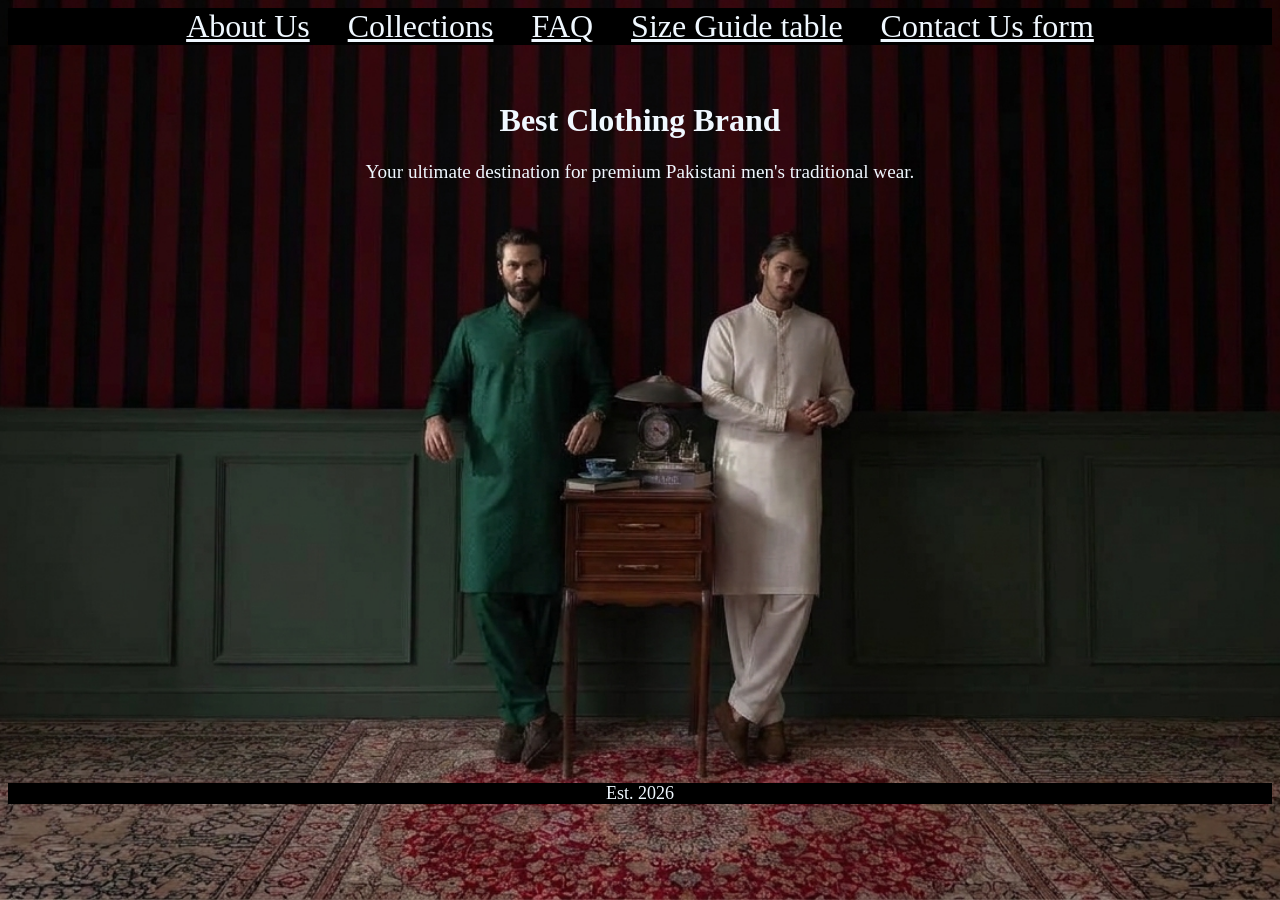
<file: Best Clothing Brand/index.html>
<!DOCTYPE html>
<html lang="en">
<head>
    <meta charset="UTF-8">
    <meta name="viewport" content="width=device-width, initial-scale=1.0">
    <title>home</title>
    <link rel="stylesheet" href="style.css">


</head>

<body class="background_image">
    <header class="links">
        <a href="about.html">About Us</a>
        <a href="collections.html">Collections</a>
        <a href="faq.html">FAQ</a>
        <a href="size-guide.html">Size Guide table</a>
        <a href="contact.html">Contact Us form</a> <!-- margins to make them centered etc (%) -->
    </header><br><br>
    <h1>Best Clothing Brand</h1>

    <p class="text">Your ultimate destination for premium Pakistani men's traditional wear.</p>

    <footer style="margin-top: 600px;">
        <p>Est. 2026</p>
    </footer>
</body>
</html>
</file>
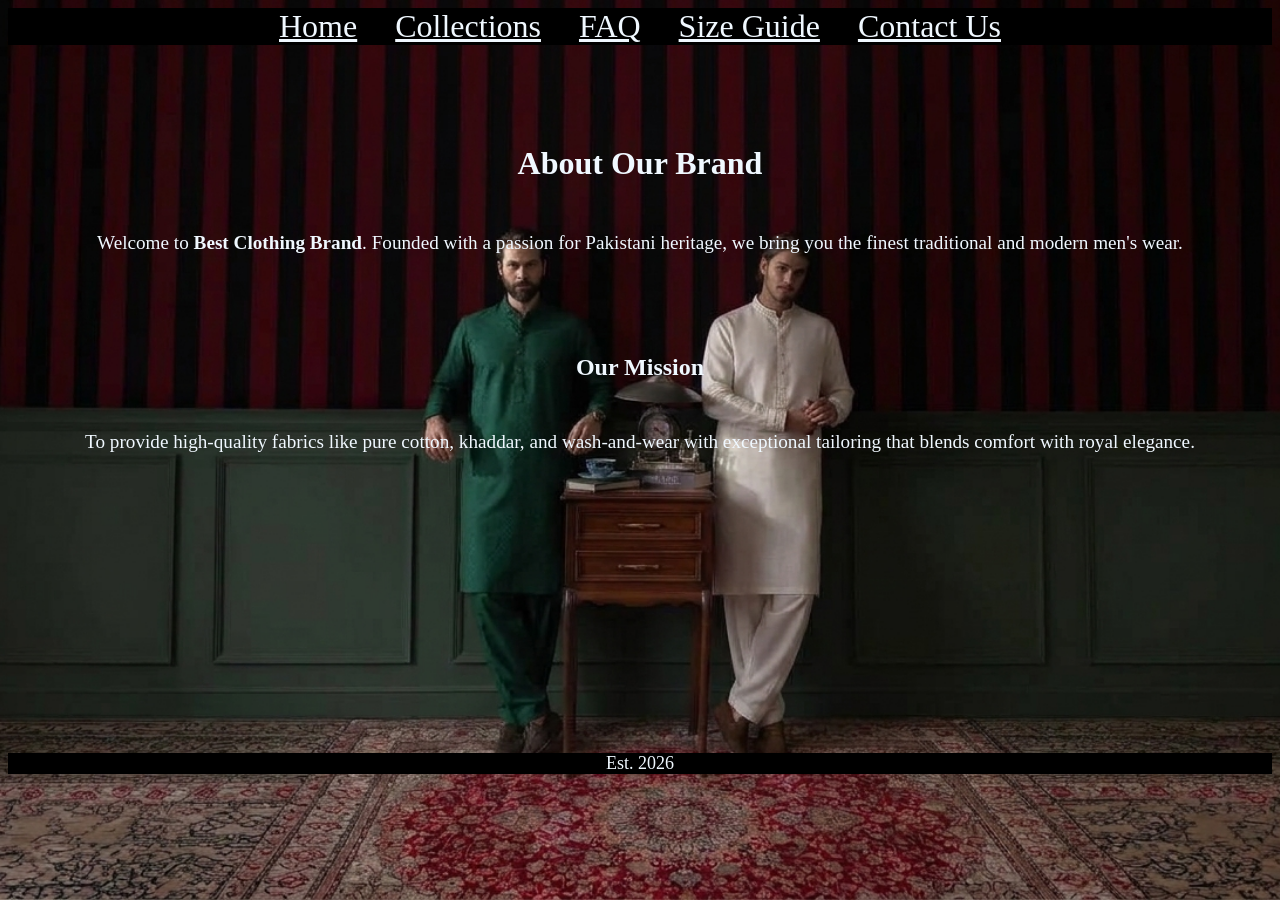
<file: Best Clothing Brand/about.html>
<!DOCTYPE html>
<html lang="en">
<head>
    <meta charset="UTF-8">
    <meta name="viewport" content="width=device-width, initial-scale=1.0">
    <title>about</title>
    <link rel="stylesheet" href="style.css">
</head>

<body class="background_image">
    <header>
        <a href="index.html">Home</a>
        <a href="collections.html">Collections</a>
        <a href="faq.html">FAQ</a>
        <a href="size-guide.html">Size Guide</a>
        <a href="contact.html">Contact Us</a>
    </header>
    
    
    <h1 style="margin-top: 100px;">About Our Brand</h1>
    <p class="text" style="margin-top: 50px;">Welcome to <b>Best Clothing Brand</b>. Founded with a passion for Pakistani heritage, we bring you the finest traditional and modern men's wear.</p>
    <h2 style="margin-top: 100px;">Our Mission</h2>
    <p class="text" style="margin: 50px;">To provide high-quality fabrics like pure cotton, khaddar, and wash-and-wear with exceptional tailoring that blends comfort with royal elegance.</p>
    
    <footer style="margin-top: 300px;">
        <p>Est. 2026</p>
    </footer>
</body>
</html>
</file>
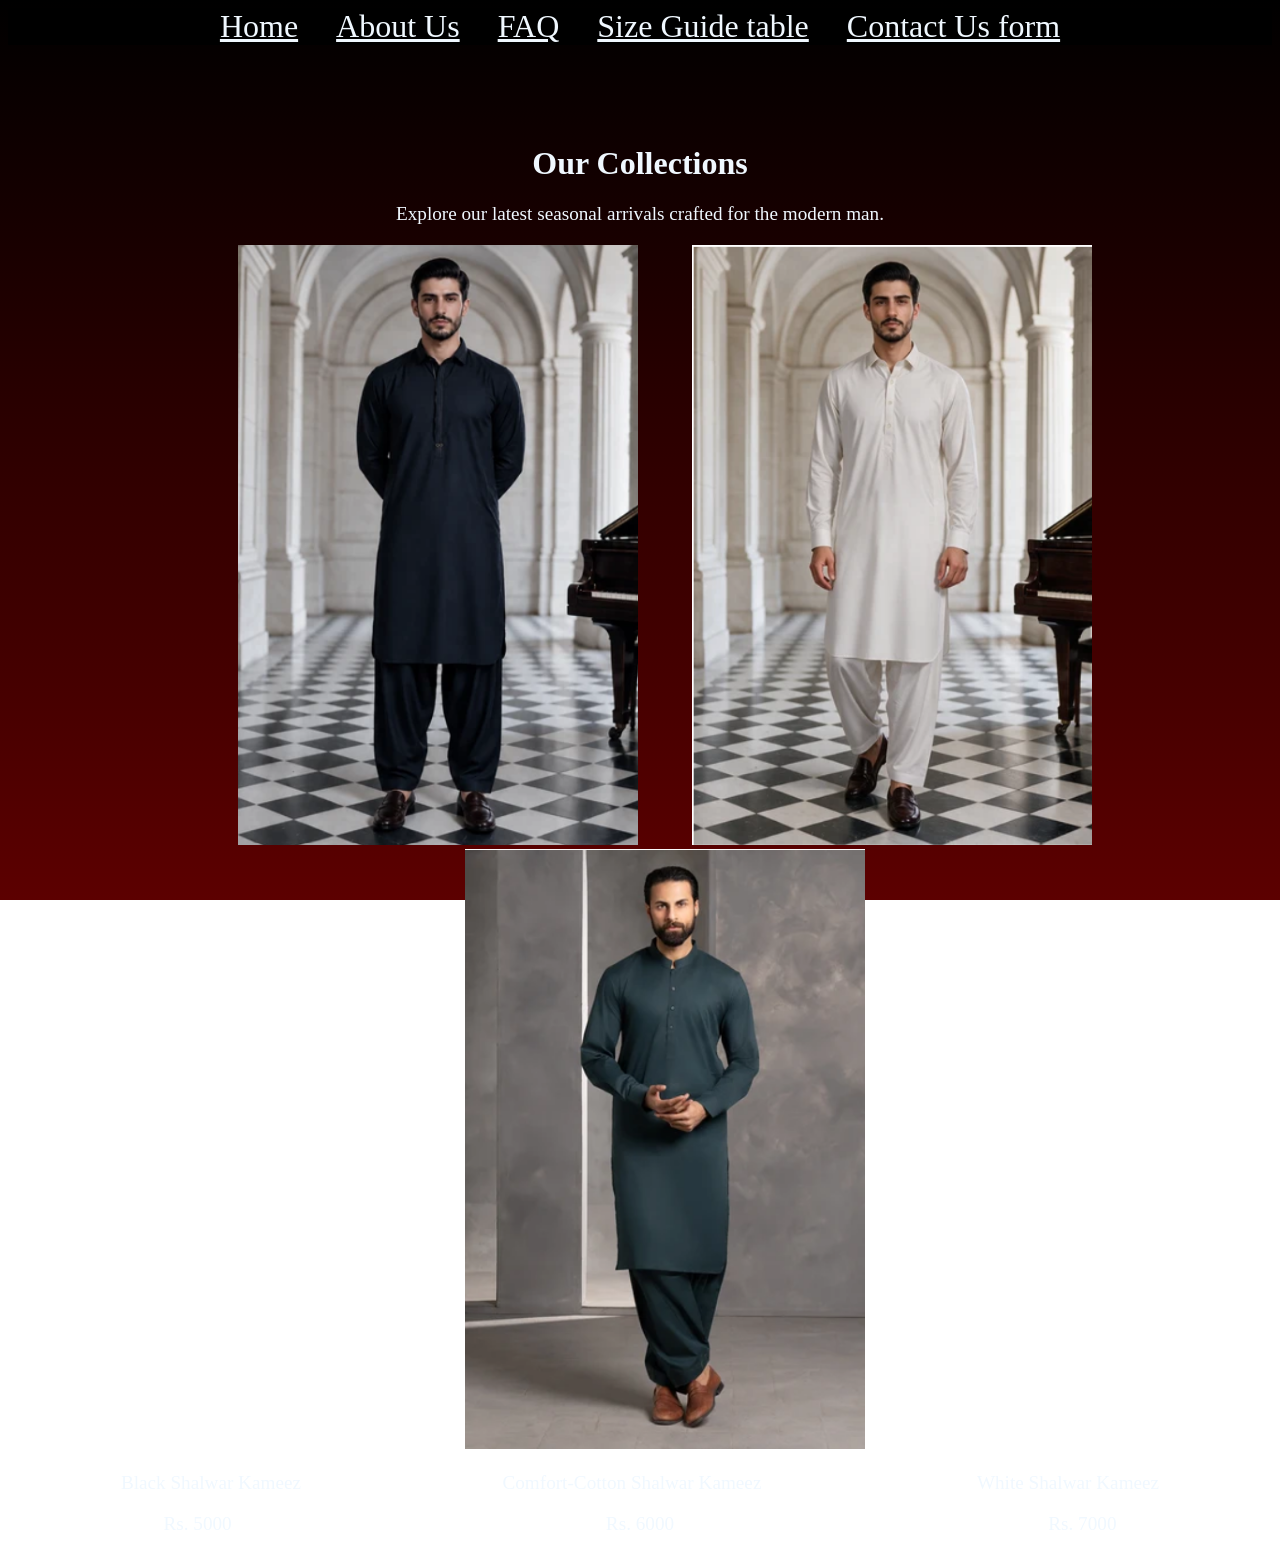
<file: Best Clothing Brand/collections.html>
<!DOCTYPE html>
<html lang="en">
<head>
    <meta charset="UTF-8">
    <meta name="viewport" content="width=device-width, initial-scale=1.0">
    <title>collections</title>
    <link rel="stylesheet" href="style.css">
</head>
<body class="background_colour">

    <header class="links">
        <a href="index.html">Home</a>
        <a href="about.html">About Us</a>
        <a href="faq.html">FAQ</a>
        <a href="size-guide.html">Size Guide table</a>
        <a href="contact.html">Contact Us form</a> <!-- margins to make them centered etc (%) -->
    </header>

    <h1 style="margin-top: 100px;">Our Collections</h1>
    <p class="text">Explore our latest seasonal arrivals crafted for the modern man.</p>

    <p style="text-align: center;"><img src="images/Screenshot 2026-10-23 223959.png" alt="Black Suit" width="400px" height="600px"> <img src="images/Screenshot 2026-10-23 224313.png" alt="White Suit" width="400px" height="600px"> <img src="images/Screenshot 2026-10-23 224920.png" alt="Green Suit" width="400px" height="600px"></p>
    <p class="text">Black Shalwar Kameez &nbsp;&nbsp;&nbsp;&nbsp;&nbsp;&nbsp;&nbsp;&nbsp;&nbsp;&nbsp;&nbsp;&nbsp;&nbsp;&nbsp;&nbsp;&nbsp;&nbsp;&nbsp;&nbsp;&nbsp;&nbsp;&nbsp;&nbsp;&nbsp;&nbsp;&nbsp;&nbsp;&nbsp;&nbsp;&nbsp;&nbsp;&nbsp;&nbsp;&nbsp;&nbsp;&nbsp;&nbsp;&nbsp;&nbsp;&nbsp; Comfort-Cotton Shalwar Kameez &nbsp;&nbsp;&nbsp;&nbsp;&nbsp;&nbsp;&nbsp;&nbsp;&nbsp;&nbsp;&nbsp;&nbsp;&nbsp;&nbsp;&nbsp;&nbsp;&nbsp;&nbsp;&nbsp;&nbsp;&nbsp;&nbsp;&nbsp;&nbsp;&nbsp;&nbsp;&nbsp;&nbsp;&nbsp;&nbsp;&nbsp;&nbsp;&nbsp;&nbsp;&nbsp;&nbsp;&nbsp;&nbsp;&nbsp;&nbsp;&nbsp;&nbsp;&nbsp; White Shalwar Kameez</p>

    <p class="text">Rs. 5000 &nbsp;&nbsp;&nbsp;&nbsp;&nbsp;&nbsp;&nbsp;&nbsp;&nbsp;&nbsp;&nbsp;&nbsp;&nbsp;&nbsp;&nbsp;&nbsp;&nbsp;&nbsp;&nbsp;&nbsp;&nbsp;&nbsp;&nbsp;&nbsp;&nbsp;&nbsp;&nbsp;&nbsp;&nbsp;&nbsp;&nbsp;&nbsp;&nbsp;&nbsp;&nbsp;&nbsp;&nbsp;&nbsp;&nbsp;&nbsp;&nbsp;&nbsp;&nbsp;&nbsp;&nbsp;&nbsp;&nbsp;&nbsp;&nbsp;&nbsp;&nbsp;&nbsp;&nbsp;&nbsp;&nbsp;&nbsp;&nbsp;&nbsp;&nbsp;&nbsp;&nbsp;&nbsp;&nbsp;&nbsp;&nbsp;&nbsp;&nbsp;&nbsp;&nbsp;&nbsp;&nbsp;&nbsp;&nbsp;&nbsp;&nbsp;&nbsp; Rs. 6000 &nbsp;&nbsp;&nbsp;&nbsp;&nbsp;&nbsp;&nbsp;&nbsp;&nbsp;&nbsp;&nbsp;&nbsp;&nbsp;&nbsp;&nbsp;&nbsp;&nbsp;&nbsp;&nbsp;&nbsp;&nbsp;&nbsp;&nbsp;&nbsp;&nbsp;&nbsp;&nbsp;&nbsp;&nbsp;&nbsp;&nbsp;&nbsp;&nbsp;&nbsp;&nbsp;&nbsp;&nbsp;&nbsp;&nbsp;&nbsp;&nbsp;&nbsp;&nbsp;&nbsp;&nbsp;&nbsp;&nbsp;&nbsp;&nbsp;&nbsp;&nbsp;&nbsp;&nbsp;&nbsp;&nbsp;&nbsp;&nbsp;&nbsp;&nbsp;&nbsp;&nbsp;&nbsp;&nbsp;&nbsp;&nbsp;&nbsp;&nbsp;&nbsp;&nbsp;&nbsp;&nbsp;&nbsp;&nbsp;&nbsp;&nbsp;&nbsp; Rs. 7000</p>
    
</body>
</html>
</file>
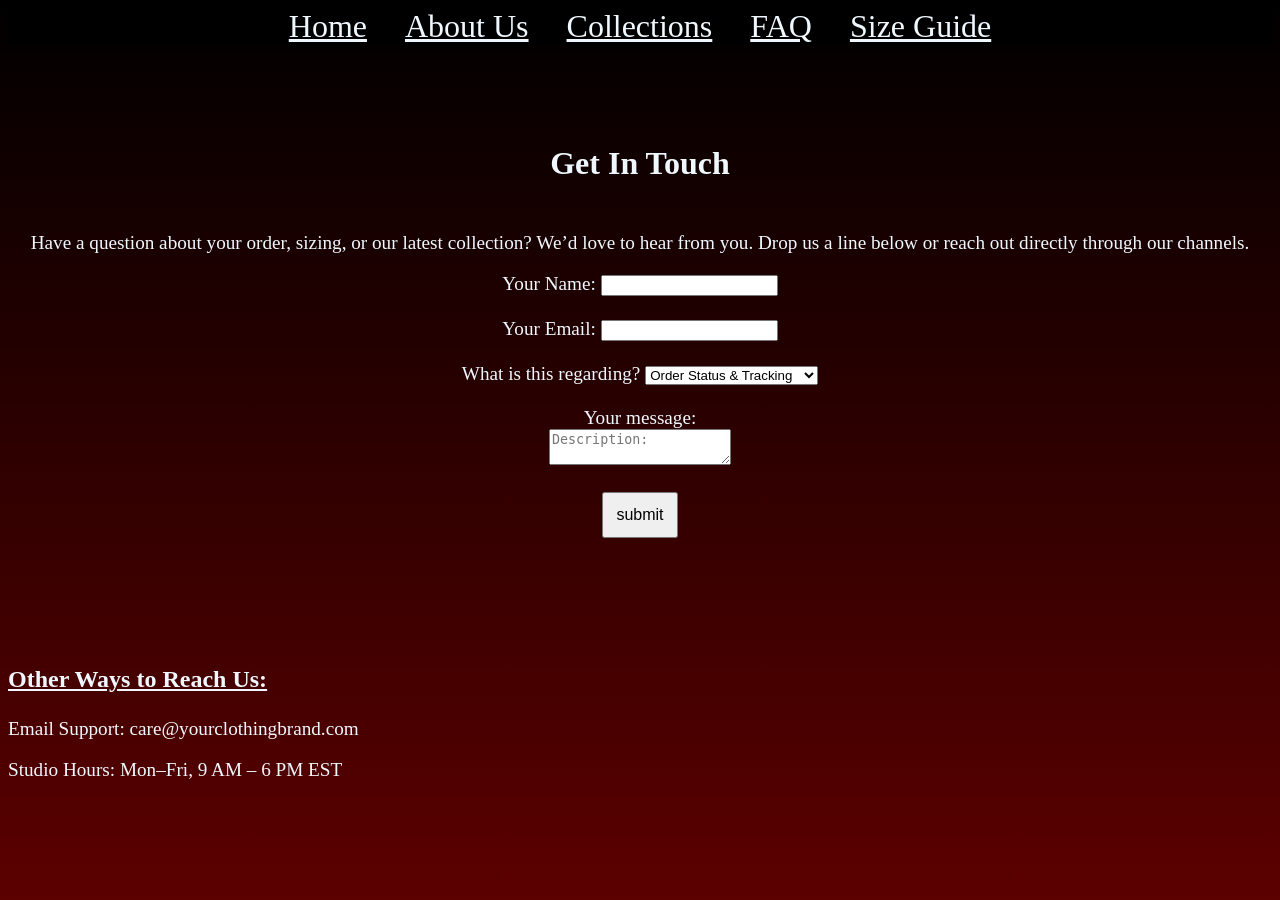
<file: Best Clothing Brand/contact.html>
<!DOCTYPE html>
<html lang="en">
<head>
    <meta charset="UTF-8">
    <meta name="viewport" content="width=device-width, initial-scale=1.0">
    <title>contact</title>
    <link rel="stylesheet" href="style.css">
</head>
<body class="background_colour">
    <header>
        <a href="index.html">Home</a>
        <a href="about.html">About Us</a>
        <a href="collections.html">Collections</a>
        <a href="faq.html">FAQ</a>
        <a href="size-guide.html">Size Guide
        </a>
    </header>
    <h1 style="margin-top: 100px;">Get In Touch</h1>
    <p class="text" style="margin-top: 50px;">Have a question about your order, sizing, or our latest collection? 
        We’d love to hear from you. 
        Drop us a line below or reach out directly through our channels.
    </p>

    <form action="" class="text">
        <label for="name">Your Name: </label>
        <input type="text", id="name" required> <br><br>
        <label for="email">Your Email:</label>
        <input type="email", id="email" required> <br><br>
        <label for="subject">What is this regarding? </label>
        <select id="subject">
            <option value="order">Order Status & Tracking</option>
            <option value="returns">Returns & Exchanges</option>
            <option value="sizing">Sizing & Fit Advice</option>
            <option value="collab">Wholesale / Brand Collab</option>
            <option value="Other">Other</option>
        </select> <br><br>
        <label for="message">Your message: </label> <br>
        <textarea name="message" id="message" placeholder="Description:" required></textarea><br><br>
        <button>submit</button>
    </form><br><br><br><br><br><br>


    <h2 style="text-align: left; margin-bottom: 25px;"><u>Other Ways to Reach Us:</u></h2>
    <p class="contact">Email Support: care@yourclothingbrand.com</p>
    <p class="contact">Studio Hours: Mon–Fri, 9 AM – 6 PM EST</p>
    
</body>
</html>
</file>
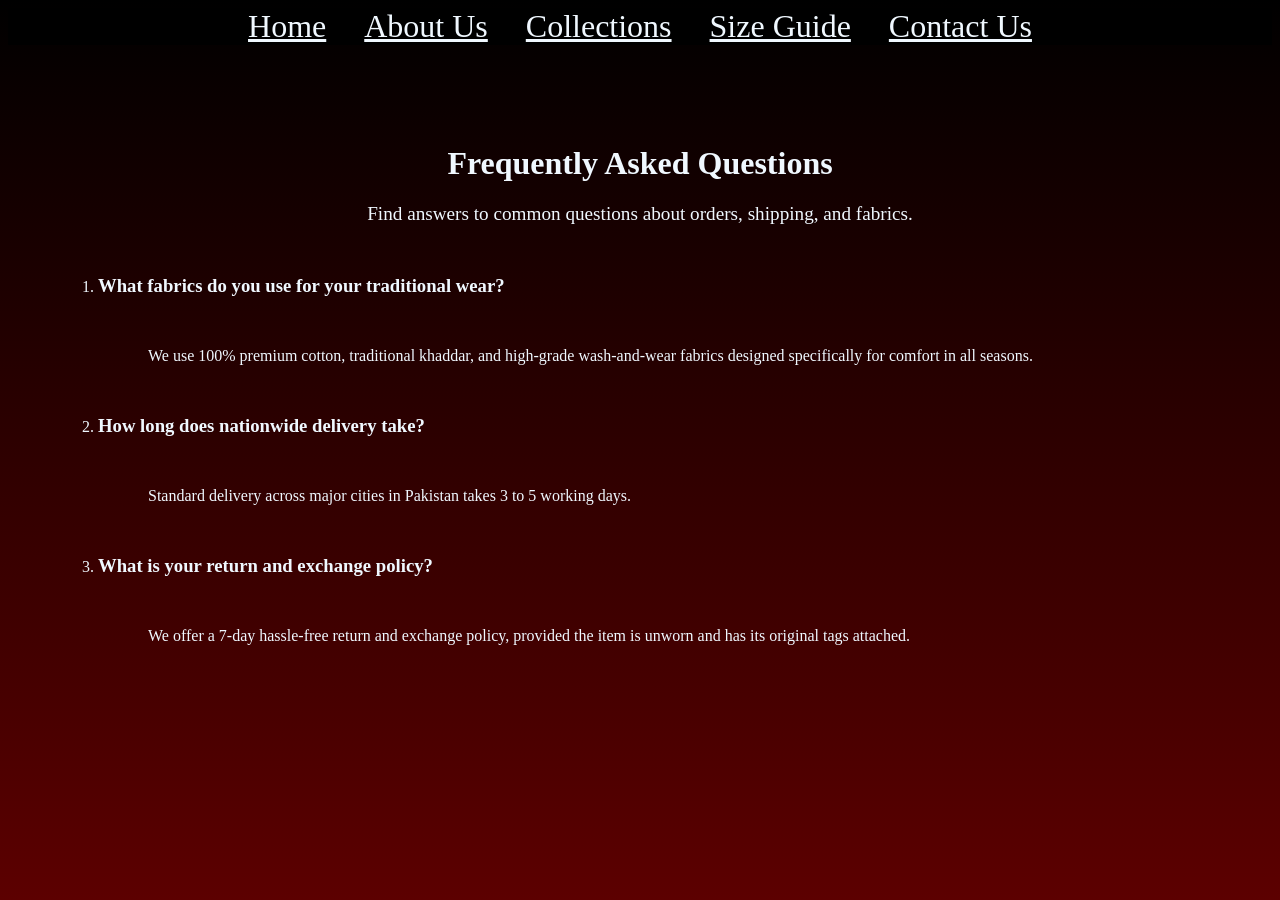
<file: Best Clothing Brand/faq.html>
<!DOCTYPE html>
<html lang="en">
<head>
    <meta charset="UTF-8">
    <meta name="viewport" content="width=device-width, initial-scale=1.0">
    <title>faq</title>
    <link rel="stylesheet" href="style.css">
</head>
<body class="background_colour">

    <header>
        <a href="index.html">Home</a>
        <a href="about.html">About Us</a>
        <a href="collections.html">Collections</a>
        <a href="size-guide.html">Size Guide</a>
        <a href="contact.html">Contact Us</a>
    </header>

    <h1 style="margin-top: 100px;">Frequently Asked Questions</h1>
    <p class="text" style="margin-bottom: 50px;">Find answers to common questions about orders, shipping, and fabrics.</p>
    
    <ol style="color: aliceblue; margin: 50px">
        <li><h3>What fabrics do you use for your traditional wear?</h3>
            <p class="faq">We use 100% premium cotton, traditional khaddar, and high-grade wash-and-wear fabrics designed specifically for comfort in all seasons.</p></li>
        <li><h3>How long does nationwide delivery take?</h3>
            <p class="faq">Standard delivery across major cities in Pakistan takes 3 to 5 working days.</p></li>
        <li><h3>What is your return and exchange policy?</h3>
            <p class="faq">We offer a 7-day hassle-free return and exchange policy, provided the item is unworn and has its original tags attached.</p>
        </div></li>
    </ol>
</body>
</html>
</file>
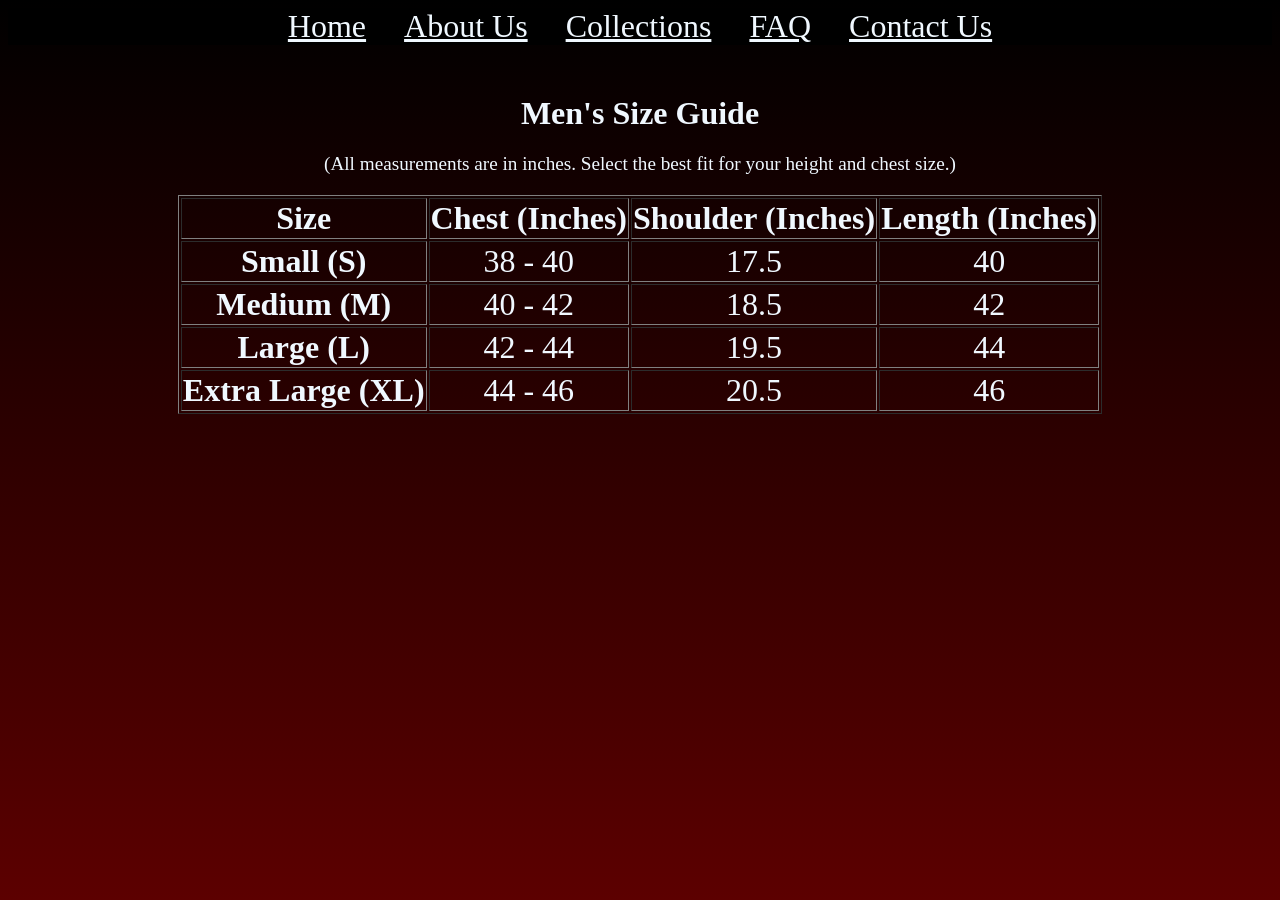
<file: Best Clothing Brand/size-guide.html>
<!DOCTYPE html>
<html lang="en">
<head>
    <meta charset="UTF-8">
    <meta name="viewport" content="width=device-width, initial-scale=1.0">
    <title>size-guide</title>
    <link rel="stylesheet" href="style.css">
</head>
<body class="background_colour">
    <header>
        <a href="index.html">Home</a>
        <a href="about.html">About Us</a>
        <a href="collections.html">Collections</a>
        <a href="faq.html">FAQ</a>
        <a href="contact.html">Contact Us</a>
    </header>

    <h1 style="margin-top: 50px;">Men's Size Guide</h1>
    <p class="text">(All measurements are in inches. Select the best fit for your height and chest size.)</p>

    <table border="1">
        <tr>
            <th>Size</th>
                <th>Chest (Inches)</th>
                <th>Shoulder (Inches)</th>
                <th>Length (Inches)</th>
        </tr>

        <tr>
            <td><strong>Small (S)</strong></td>
            <td>38 - 40</td>
            <td>17.5</td>
            <td>40</td>
        </tr>

        <tr>
            <td><strong>Medium (M)</strong></td>
            <td>40 - 42</td>
            <td>18.5</td>
            <td>42</td>
        </tr>
        
        <tr>
            <td><strong>Large (L)</strong></td>
            <td>42 - 44</td>
            <td>19.5</td>
            <td>44</td>
        </tr>
                
        <tr>
            <td><strong>Extra Large (XL)</strong></td>
            <td>44 - 46</td>
            <td>20.5</td>
            <td>46</td>
        </tr>

    </table>

</body>
</html>
</file>
<file: Best Clothing Brand/style.css>
body.background_image
{
    background-image: url("images/banner-kurta.jpg");
    background-position: center;
    background-repeat: no-repeat;
    background-attachment: fixed;
    background-size: cover;
}

body.background_colour
{
    background: linear-gradient(black, rgb(92, 0, 0));
    background-position: center;
    background-repeat: no-repeat;
    background-attachment: fixed;
    background-size: cover;
}

h1, h2
{
    color: aliceblue; 
    text-align: center;
}

h3
{
    color: aliceblue;     
}

p.faq
{
    color: aliceblue;
    margin: 50px;

}
.text
{
    font-size: larger;
    color: aliceblue;
    text-align: center;
}

p.contact
{
    font-size: larger;
    color: aliceblue;
    text-align: left;
}

img.banner
{
    width: 100%;
    height: 100%;
}

header
{
    background-color: black;
    top: 0px;
    position: sticky;
    font-size: xx-large;
    text-align: center;
    
}
a
{
    color: aliceblue;
    margin-left: 15px;
    margin-right: 15px;
}

a:hover
{
    color: rgb(255, 62, 62);
}


footer
{
    text-align: center;
    font-size: large;
    color: aliceblue;
    background-color: black;
}

img
{
    margin-left: 50px;
}

table
{
    font-size: xx-large;
    text-align: center;
    color: aliceblue;
    border: 1;
    margin-left: auto;
    margin-right: auto;
}

button
{ 
    padding: 12px; 
    font-size: 16px;
}
</file>
